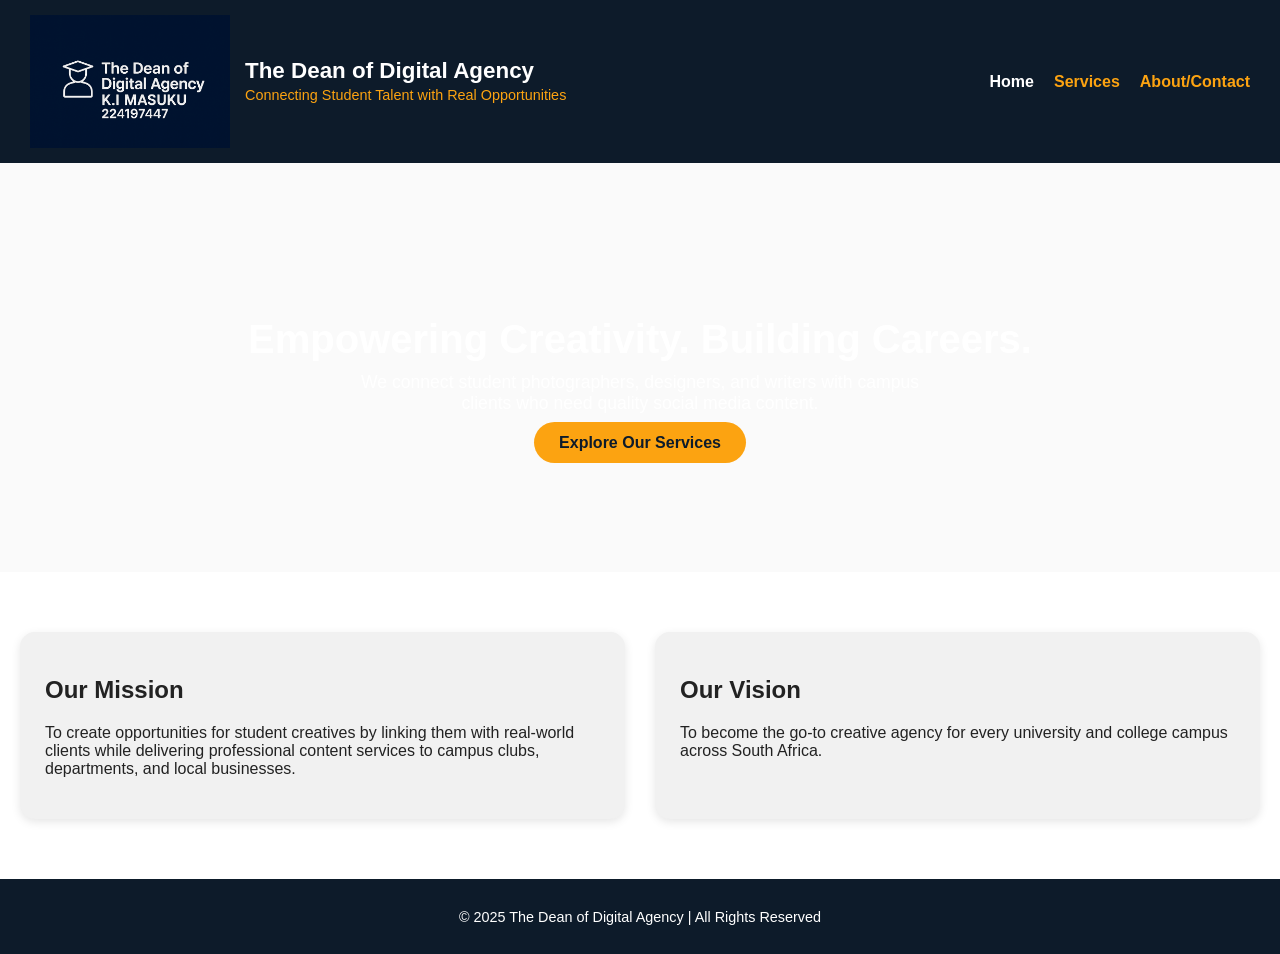
<file: index.html>
<!DOCTYPE html>
<html lang="en">
<head>
  <meta charset="UTF-8" />
  <meta name="viewport" content="width=device-width, initial-scale=1.0" />
  <title>The Dean of Digital Agency</title>
  <link rel="stylesheet" href="style.css" />
</head>
<body>
  <header class="header">
    <div class="logo">
      <img src="logo.png" alt="The Dean of Digital Agency Logo" class="logo-img" />
      <div>
        <h1>The Dean of Digital Agency</h1>
        <p class="tagline">Connecting Student Talent with Real Opportunities</p>
      </div>
    </div>

    <nav class="navbar">
      <input type="checkbox" id="menu-toggle" />
      <label for="menu-toggle" class="menu-icon">&#9776;</label>
      <ul class="menu">
        <li><a href="index.html" class="active">Home</a></li>
        <li><a href="services.html">Services</a></li>
        <li><a href="about.html">About/Contact</a></li>
      </ul>
    </nav>
  </header>

  <section class="hero">
    <div class="hero-content">
      <h2>Empowering Creativity. Building Careers.</h2>
      <p>We connect student photographers, designers, and writers with campus clients who need quality social media content.</p>
      <a href="services.html" class="btn">Explore Our Services</a>
    </div>

    <video autoplay muted loop playsinline class="hero-video">
      <source src="promo.mp4" type="video/mp4" />
      Your browser does not support the video tag.
    </video>
  </section>

  <section class="mission">
    <div class="mission-card">
      <h2>Our Mission</h2>
      <p>To create opportunities for student creatives by linking them with real-world clients while delivering professional content services to campus clubs, departments, and local businesses.</p>
    </div>

    <div class="mission-card">
      <h2>Our Vision</h2>
      <p>To become the go-to creative agency for every university and college campus across South Africa.</p>
    </div>
  </section>

  <footer>
    <p>© 2025 The Dean of Digital Agency | All Rights Reserved</p>
  </footer>
</body>
</html>
</file>
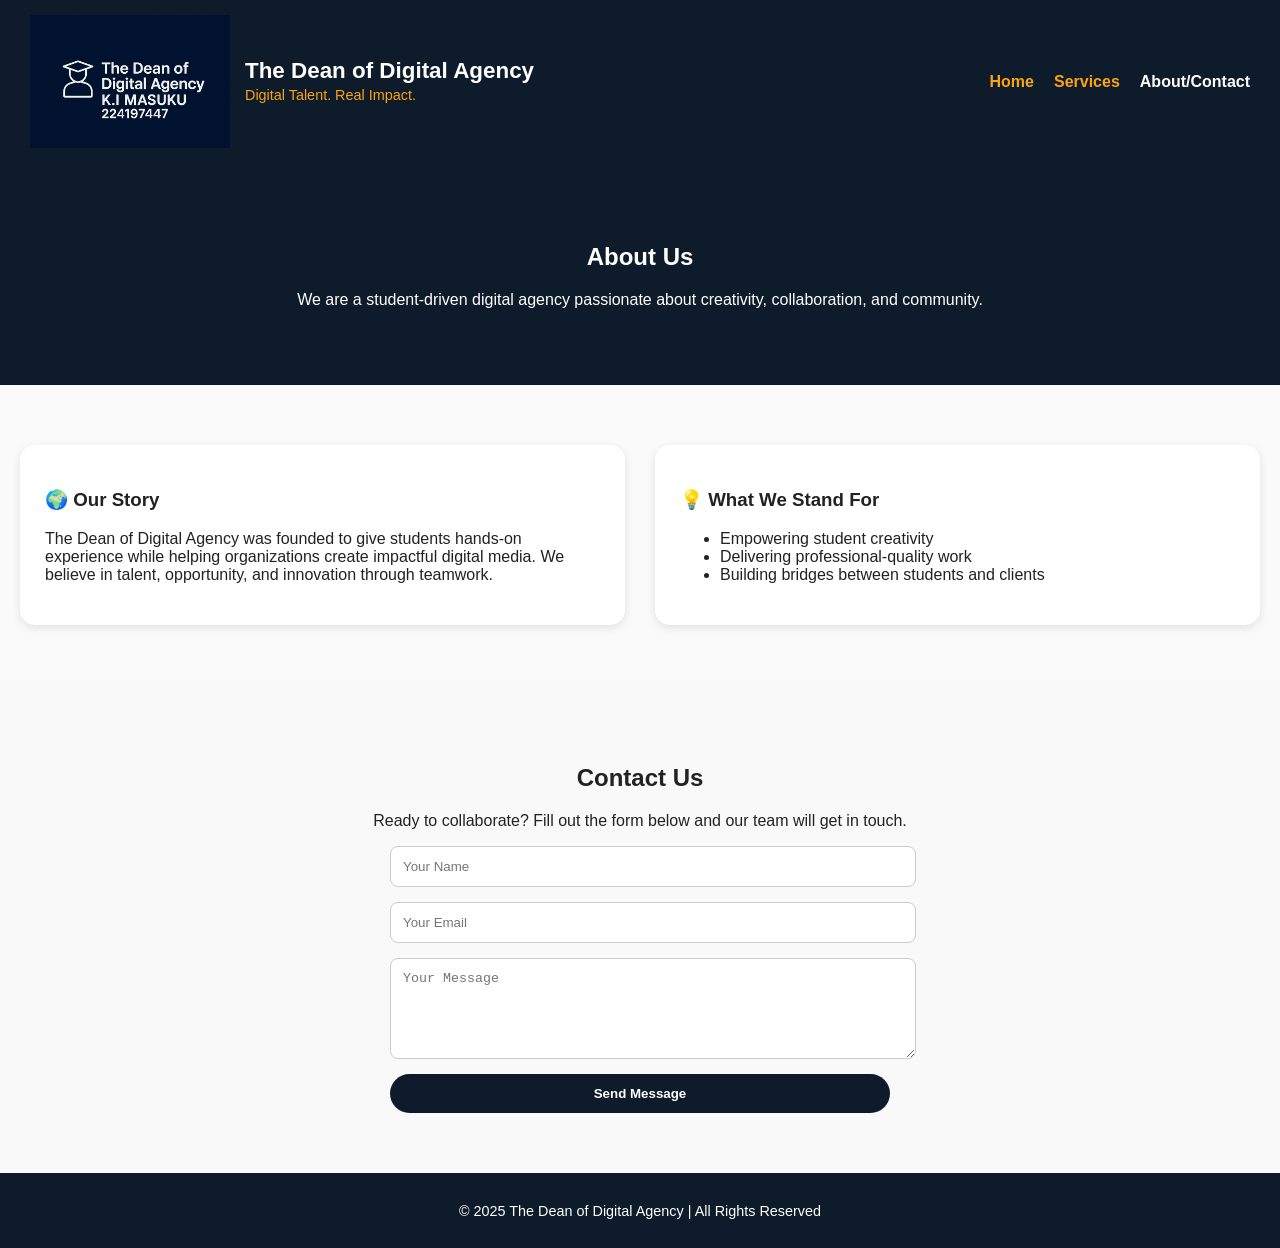
<file: about.html>
<!DOCTYPE html>
<html lang="en">
<head>
  <meta charset="UTF-8" />
  <meta name="viewport" content="width=device-width, initial-scale=1.0" />
  <title>About & Contact | The Dean of Digital Agency</title>
  <link rel="stylesheet" href="style.css" />
</head>
<body>
  <header class="header">
    <div class="logo">
      <img src="logo.png" alt="The Dean of Digital Agency Logo" class="logo-img" />
      <div>
        <h1>The Dean of Digital Agency</h1>
        <p class="tagline">Digital Talent. Real Impact.</p>
      </div>
    </div>

    <nav class="navbar">
      <input type="checkbox" id="menu-toggle" />
      <label for="menu-toggle" class="menu-icon">&#9776;</label>
      <ul class="menu">
        <li><a href="index.html">Home</a></li>
        <li><a href="services.html">Services</a></li>
        <li><a href="about.html" class="active">About/Contact</a></li>
      </ul>
    </nav>
  </header>

  <section class="page-header">
    <h2>About Us</h2>
    <p>We are a student-driven digital agency passionate about creativity, collaboration, and community.</p>
  </section>

  <section class="about-grid">
    <div class="about-card">
      <h3>🌍 Our Story</h3>
      <p>The Dean of Digital Agency was founded to give students hands-on experience while helping organizations create impactful digital media. We believe in talent, opportunity, and innovation through teamwork.</p>
    </div>

    <div class="about-card">
      <h3>💡 What We Stand For</h3>
      <ul>
        <li>Empowering student creativity</li>
        <li>Delivering professional-quality work</li>
        <li>Building bridges between students and clients</li>
      </ul>
    </div>
  </section>

  <section class="contact-form-section">
    <h2>Contact Us</h2>
    <p>Ready to collaborate? Fill out the form below and our team will get in touch.</p>

    <form class="contact-form" action="#" method="post">
      <input type="text" name="name" placeholder="Your Name" required />
      <input type="email" name="email" placeholder="Your Email" required />
      <textarea name="message" rows="5" placeholder="Your Message" required></textarea>
      <button type="submit" class="btn">Send Message</button>
    </form>
  </section>

  <footer>
    <p>© 2025 The Dean of Digital Agency | All Rights Reserved</p>
  </footer>
</body>
</html>
</file>
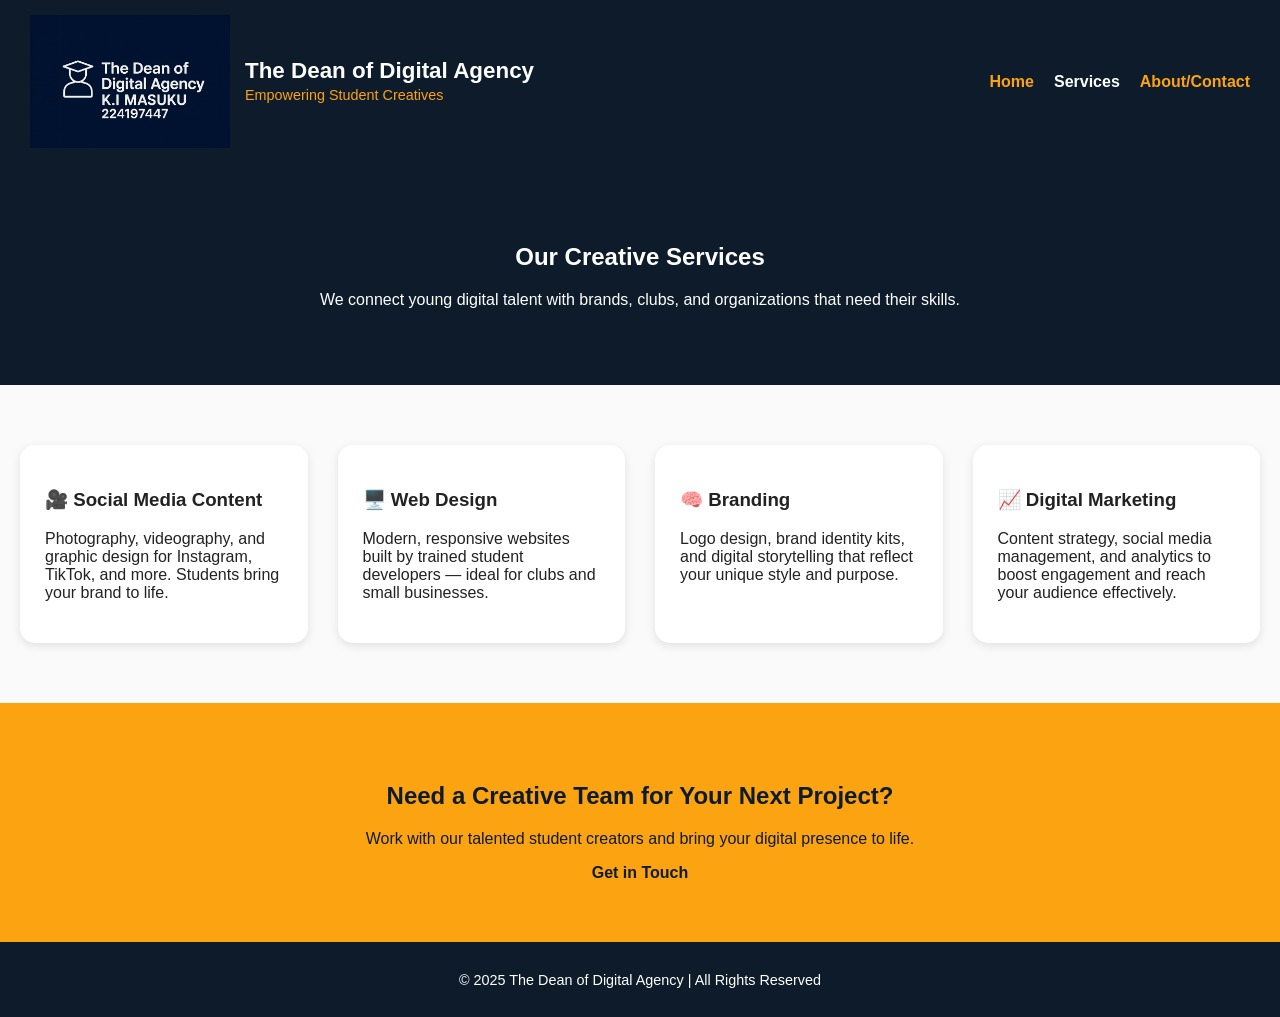
<file: services.html>
<!DOCTYPE html>
<html lang="en">
<head>
  <meta charset="UTF-8" />
  <meta name="viewport" content="width=device-width, initial-scale=1.0" />
  <title>Services | The Dean of Digital Agency</title>
  <link rel="stylesheet" href="style.css" />
</head>
<body>
  <header class="header">
    <div class="logo">
      <img src="logo.png" alt="The Dean of Digital Agency Logo" class="logo-img" />
      <div>
        <h1>The Dean of Digital Agency</h1>
        <p class="tagline">Empowering Student Creatives</p>
      </div>
    </div>

    <nav class="navbar">
      <input type="checkbox" id="menu-toggle" />
      <label for="menu-toggle" class="menu-icon">&#9776;</label>
      <ul class="menu">
        <li><a href="index.html">Home</a></li>
        <li><a href="services.html" class="active">Services</a></li>
        <li><a href="about.html">About/Contact</a></li>
      </ul>
    </nav>
  </header>

  <section class="page-header">
    <h2>Our Creative Services</h2>
    <p>We connect young digital talent with brands, clubs, and organizations that need their skills.</p>
  </section>

  <section class="services-grid">
    <div class="service-card">
      <h3>🎥 Social Media Content</h3>
      <p>Photography, videography, and graphic design for Instagram, TikTok, and more. Students bring your brand to life.</p>
    </div>

    <div class="service-card">
      <h3>🖥️ Web Design</h3>
      <p>Modern, responsive websites built by trained student developers — ideal for clubs and small businesses.</p>
    </div>

    <div class="service-card">
      <h3>🧠 Branding</h3>
      <p>Logo design, brand identity kits, and digital storytelling that reflect your unique style and purpose.</p>
    </div>

    <div class="service-card">
      <h3>📈 Digital Marketing</h3>
      <p>Content strategy, social media management, and analytics to boost engagement and reach your audience effectively.</p>
    </div>
  </section>

  <section class="cta-section">
    <h2>Need a Creative Team for Your Next Project?</h2>
    <p>Work with our talented student creators and bring your digital presence to life.</p>
    <a href="about.html" class="btn">Get in Touch</a>
  </section>

  <footer>
    <p>© 2025 The Dean of Digital Agency | All Rights Reserved</p>
  </footer>
</body>
</html>
</file>
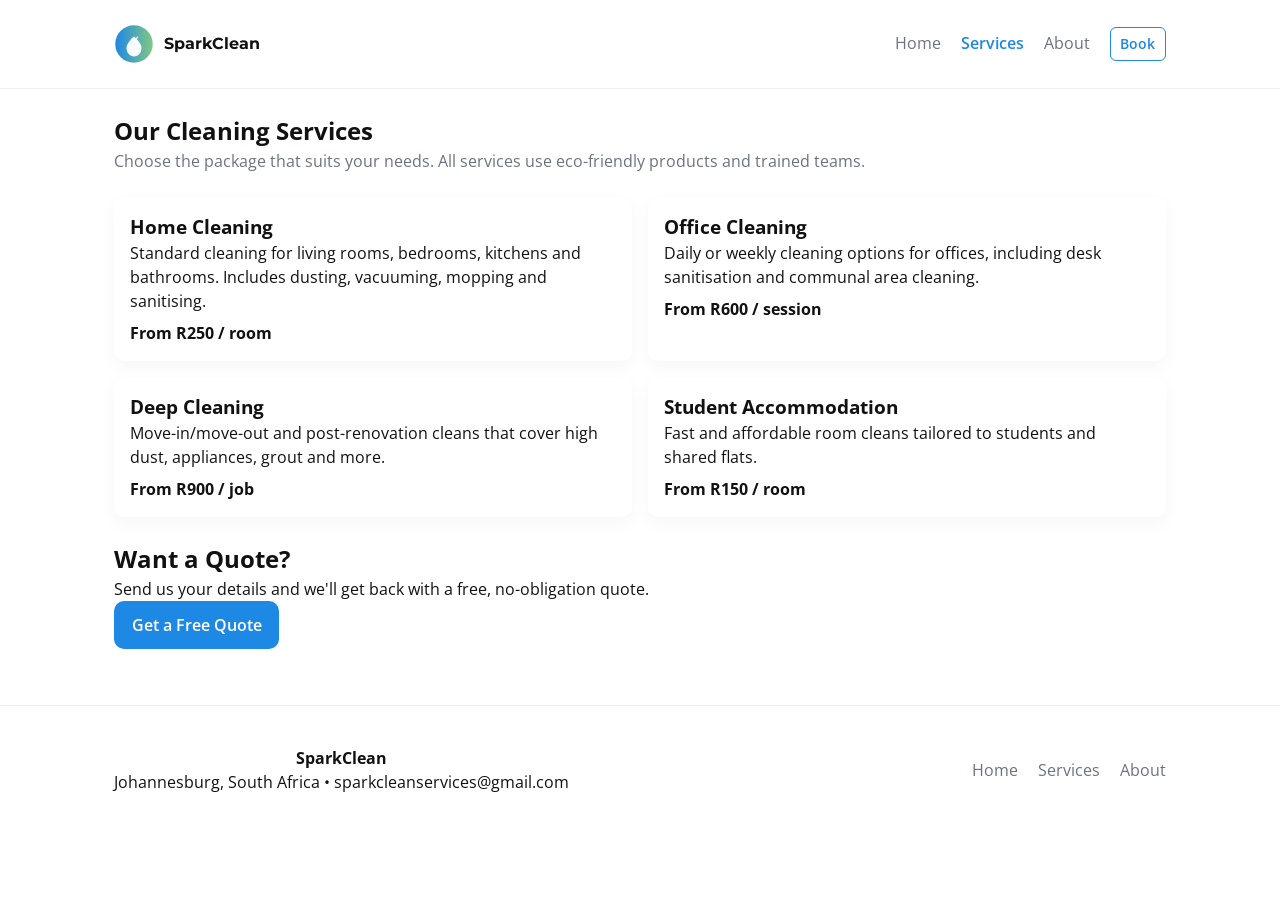
<file: SparkClean/Services.html>
<!-- FILE: services.html -->
<!doctype html>
<html lang="en">
<head>
  <meta charset="utf-8">
  <meta name="viewport" content="width=device-width,initial-scale=1">
  <title>SparkClean — Services</title>
  <link rel="preconnect" href="https://fonts.gstatic.com">
  <link href="https://fonts.googleapis.com/css2?family=Montserrat:wght@600;700&family=Open+Sans:wght@300;400;600&display=swap" rel="stylesheet">
  <link rel="stylesheet" href="Style.css">
</head>
<body>
  <header class="site-header">
    <div class="container header-inner">
      <a class="logo" href="index.html" aria-label="SparkClean home">
        <svg width="40" height="40" viewBox="0 0 64 64" xmlns="http://www.w3.org/2000/svg" aria-hidden="true">
          <defs>
            <linearGradient id="g2" x1="0" x2="1">
              <stop offset="0" stop-color="#1E88E5"/>
              <stop offset="1" stop-color="#81C784"/>
            </linearGradient>
          </defs>
          <circle cx="32" cy="32" r="30" fill="url(#g2)" />
          <path d="M20 38c0-8 12-18 12-18s12 10 12 18-5 14-12 14S20 46 20 38z" fill="#fff" opacity="0.95"/>
          <path d="M29 24l3 3 6-6" stroke="#fff" stroke-width="2" fill="none" stroke-linecap="round" stroke-linejoin="round"/>
        </svg>
        <span class="brand">SparkClean</span>
      </a>

      <nav class="nav">
        <a href="index.html">Home</a>
        <a href="Services.html" class="active">Services</a>
        <a href="About.html">About</a>
        <a class="btn small" href="index.html#book">Book</a>
      </nav>
    </div>
  </header>

  <main class="container">
    <section class="services-intro">
      <h1>Our Cleaning Services</h1>
      <p class="lead">Choose the package that suits your needs. All services use eco-friendly products and trained teams.</p>
    </section>

    <section class="service-list">
      <article class="service-card">
        <h3>Home Cleaning</h3>
        <p>Standard cleaning for living rooms, bedrooms, kitchens and bathrooms. Includes dusting, vacuuming, mopping and sanitising.</p>
        <p class="price">From R250 / room</p>
      </article>

      <article class="service-card">
        <h3>Office Cleaning</h3>
        <p>Daily or weekly cleaning options for offices, including desk sanitisation and communal area cleaning.</p>
        <p class="price">From R600 / session</p>
      </article>

      <article class="service-card">
        <h3>Deep Cleaning</h3>
        <p>Move-in/move-out and post-renovation cleans that cover high dust, appliances, grout and more.</p>
        <p class="price">From R900 / job</p>
      </article>

      <article class="service-card">
        <h3>Student Accommodation</h3>
        <p>Fast and affordable room cleans tailored to students and shared flats.</p>
        <p class="price">From R150 / room</p>
      </article>
    </section>

    <section class="cta">
      <h2>Want a Quote?</h2>
      <p>Send us your details and we'll get back with a free, no-obligation quote.</p>
      <a class="btn primary" href="index.html#book">Get a Free Quote</a>
    </section>

  </main>

  <footer class="site-footer">
    <div class="container footer-inner">
      <div>
        <strong>SparkClean</strong>
        <p>Johannesburg, South Africa • sparkcleanservices@gmail.com</p>
      </div>
      <nav class="footer-nav">
        <a href="index.html">Home</a>
        <a href="Services.html">Services</a>
        <a href="About.html">About</a>
      </nav>
    </div>
  </footer>
</body>
</html>
</file>
<file: style.css>
/* Global Style */
body {
  font-family: 'Poppins', sans-serif;
  margin: 0;
  color: #222;
  background-color: #fafafa;
}

/* Header */
header.header {
  display: flex;
  justify-content: space-between;
  align-items: center;
  background: #0d1b2a;
  color: #fff;
  padding: 15px 30px;
  flex-wrap: wrap;
}

.logo {
  display: flex;
  align-items: center;
  gap: 15px;
}

.logo-img {
  width: 200px;
  height: auto;
}

.logo h1 {
  margin: 0;
  font-size: 1.4rem;
}

.tagline {
  color: #fca311;
  font-size: 0.9rem;
  margin: 3px 0;
}

/* Navbar */
.navbar {
  position: relative;
}

.menu {
  list-style: none;
  display: flex;
  gap: 20px;
  margin: 0;
  padding: 0;
}

.menu li a {
  color: #fca311;
  text-decoration: none;
  font-weight: 600;
  transition: 0.3s;
}

.menu li a:hover,
.menu li a.active {
  color: #fff;
}

/* Mobile Menu */
.menu-icon {
  display: none;
  color: #fca311;
  font-size: 1.8rem;
  cursor: pointer;
}

#menu-toggle {
  display: none;
}

/* Hero Section */
.hero {
  position: relative;
  text-align: center;
  color: #fff;
  overflow: hidden;
}

.hero-video {
  position: absolute;
  top: 0;
  left: 0;
  width: 100%;
  height: 100%;
  object-fit: cover;
  z-index: -1;
  filter: brightness(0.4);
}

.hero-content {
  padding: 120px 20px;
  z-index: 1;
}

.hero h2 {
  font-size: 2.5rem;
  margin-bottom: 10px;
}

.hero p {
  font-size: 1.1rem;
  max-width: 600px;
  margin: 0 auto 20px;
}

.btn {
  background: #fca311;
  color: #0d1b2a;
  padding: 12px 25px;
  border-radius: 25px;
  text-decoration: none;
  font-weight: bold;
  transition: 0.3s;
}

.btn:hover {
  background: #fff;
}

/* Mission Section */
.mission {
  display: grid;
  grid-template-columns: repeat(auto-fit, minmax(300px, 1fr));
  gap: 30px;
  padding: 60px 20px;
  background: #fff;
}

.mission-card {
  background: #f1f1f1;
  padding: 25px;
  border-radius: 15px;
  box-shadow: 0 3px 10px rgba(0,0,0,0.1);
}

/* Footer */
footer {
  background: #0d1b2a;
  color: #fff;
  text-align: center;
  padding: 15px;
  font-size: 0.9rem;
}

/* Responsive */
@media (max-width: 768px) {
  .menu {
    display: none;
    flex-direction: column;
    background: #0d1b2a;
    position: absolute;
    top: 60px;
    left: 0;
    right: 0;
    padding: 15px 0;
  }

  #menu-toggle:checked + .menu-icon + .menu {
    display: flex;
  }

  .menu-icon {
    display: block;
  }

  .hero h2 {
    font-size: 1.8rem;
  }

  .hero-content {
    padding: 100px 20px;
  }
}
.page-header {
  text-align: center;
  background: #0d1b2a;
  color: #fff;
  padding: 60px 20px;
}

.services-grid, .about-grid {
  display: grid;
  grid-template-columns: repeat(auto-fit, minmax(280px, 1fr));
  gap: 30px;
  padding: 60px 20px;
}

.service-card, .about-card {
  background: #fff;
  border-radius: 15px;
  padding: 25px;
  box-shadow: 0 3px 10px rgba(0,0,0,0.1);
  transition: transform 0.3s;
}

.service-card:hover, .about-card:hover {
  transform: translateY(-5px);
}

.cta-section {
  text-align: center;
  background: #fca311;
  color: #0d1b2a;
  padding: 60px 20px;
}

.contact-form-section {
  background: #f9f9f9;
  padding: 60px 20px;
  text-align: center;
}

.contact-form {
  max-width: 500px;
  margin: 0 auto;
  display: flex;
  flex-direction: column;
  gap: 15px;
}

.contact-form input, .contact-form textarea {
  width: 100%;
  padding: 12px;
  border-radius: 8px;
  border: 1px solid #ccc;
}

.contact-form button {
  background: #0d1b2a;
  color: #fff;
  padding: 12px;
  border: none;
  border-radius: 25px;
  font-weight: bold;
  cursor: pointer;
  transition: background 0.3s;
}

.contact-form button:hover {
  background: #fca311;
  color: #0d1b2a;
}
</file>
<file: SparkClean/Style.css>
:root{
  --brand-blue:#1E88E5;
  --brand-green:#81C784;
  --bg:#ffffff;
  --muted:#6b7280;
  --max-width:1100px;
}

*{box-sizing:border-box;margin:0;padding:0;}
body{
  font-family:"Open Sans",system-ui,Arial;
  margin:0;
  color:#111;
  background:var(--bg);
  line-height:1.5;
}

/* --- Layout Wrappers --- */
.container{max-width:var(--max-width);margin:0 auto;padding:1.5rem;}
.header-inner{display:flex;align-items:center;justify-content:space-between;flex-wrap:wrap;}

/* --- Header & Nav --- */
.logo{display:flex;align-items:center;gap:.6rem;text-decoration:none;color:inherit;}
.logo .brand{font-family:'Montserrat',sans-serif;font-weight:700;}
.site-header{
  background:linear-gradient(180deg,rgba(255,255,255,0.95),rgba(255,255,255,0.9));
  position:sticky;top:0;z-index:50;border-bottom:1px solid #eee;
}
.nav a{margin-left:1rem;text-decoration:none;color:var(--muted);}
.nav a.btn.small{padding:.35rem .6rem;border-radius:6px;border:1px solid var(--brand-blue);color:var(--brand-blue);}
.nav a.active{color:var(--brand-blue);font-weight:600;}

/* --- Hero Section --- */
.hero{padding:3rem 0;background:linear-gradient(180deg,#f7fbff,white);}
.hero-inner{display:grid;grid-template-columns:1fr 420px;gap:2rem;align-items:center;}
.hero-copy h1{font-family:'Montserrat',sans-serif;font-size:2.2rem;margin:0 0 .5rem;}
.lead{color:var(--muted);margin-top:0;}
.actions{margin-top:1rem;}
.btn{display:inline-block;padding:.75rem 1.1rem;border-radius:10px;text-decoration:none;font-weight:600;}
.btn.primary{background:var(--brand-blue);color:white;}
.btn.outline{border:1px solid #ddd;color:var(--brand-blue);background:transparent;}
.btn.small{padding:.4rem .6rem;font-size:.85rem;}
.hero-media img{width:100%;border-radius:12px;box-shadow:0 6px 20px rgba(30,88,165,0.08);}
.caption{font-size:.85rem;color:var(--muted);margin-top:.4rem;}

/* --- Features --- */
.features{display:grid;grid-template-columns:repeat(3,1fr);gap:1rem;margin:2rem 0;}
.feature{background:#fff;padding:1.25rem;border-radius:10px;box-shadow:0 4px 18px rgba(0,0,0,0.03);}

/* --- Steps / How --- */
.how{background:#fff;padding:1.25rem;border-radius:10px;margin-bottom:2rem;}
.steps{padding-left:1rem;}

/* --- Booking Form --- */
.booking{background:linear-gradient(90deg,rgba(30,136,229,0.04),rgba(129,199,132,0.03));padding:1.25rem;border-radius:10px;}
.form{display:grid;gap:.75rem;}
.form-row{display:flex;gap:.75rem;flex-wrap:wrap;}
label{display:block;font-size:.95rem;}
input,select,textarea{width:100%;padding:.6rem;border-radius:8px;border:1px solid #e5e7eb;}
.form-actions{display:flex;gap:.75rem;align-items:center;flex-wrap:wrap;}

/* --- Services Page --- */
.service-list{display:grid;grid-template-columns:repeat(2,1fr);gap:1rem;margin:1.5rem 0;}
.service-card{background:#fff;padding:1rem;border-radius:10px;box-shadow:0 6px 18px rgba(15,23,42,0.04);}
.price{font-weight:700;margin-top:.5rem;}

/* --- About Page --- */
.about-main .founder{display:flex;gap:1rem;align-items:center;margin-top:1rem;}
.founder-photo img{width:220px;border-radius:10px;max-width:100%;}
.values ul{list-style:disc;margin-left:1.2rem;}

/* --- Footer --- */
.site-footer{border-top:1px solid #eee;padding:1rem 0;margin-top:2rem;}
.footer-inner{display:flex;justify-content:space-between;align-items:center;flex-wrap:wrap;text-align:center;}
.footer-nav a{margin-left:1rem;color:var(--muted);text-decoration:none;}

/* --- Responsive Design --- */
@media(max-width:900px){
  .hero-inner{grid-template-columns:1fr;}
  .features{grid-template-columns:1fr;}
  .service-list{grid-template-columns:1fr;}
  .about-main .founder{flex-direction:column;text-align:center;}
}

@media(max-width:600px){
  .container{padding:1rem;}
  .hero{padding:2rem 0;}
  .hero-copy h1{font-size:1.7rem;}
  .btn{padding:.6rem .9rem;}
  .footer-inner{flex-direction:column;gap:.5rem;}
  .nav a{display:inline-block;margin:.3rem;}
}
</file>
